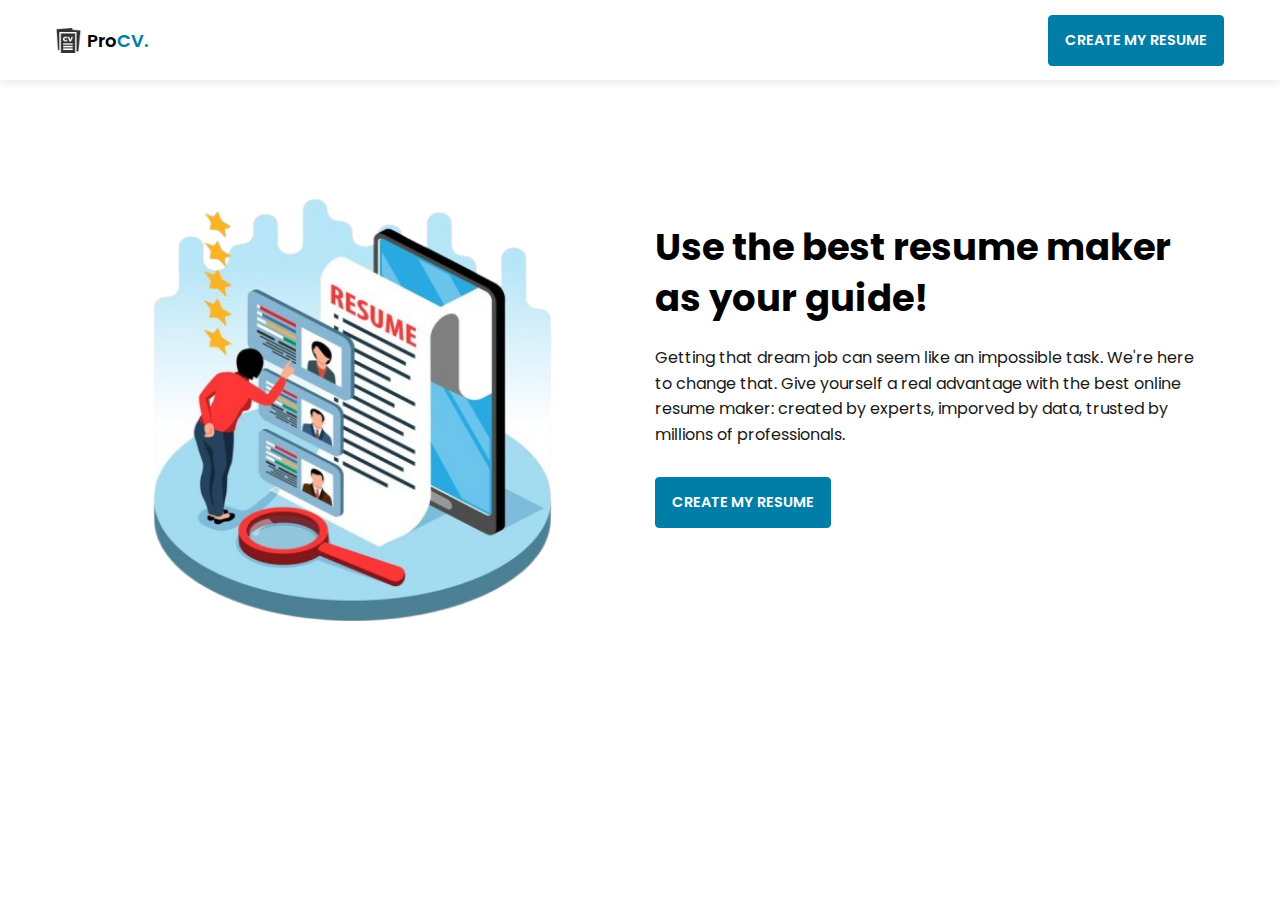
<file: index.html>
<!DOCTYPE html>
<html>

<head>
    <meta charset="utf-8">
    <meta http-equiv="X-UA-Compatible" content="IE=edge">
    <title> Resume Maker</title>
    <meta name="description" content="">
    <meta name="viewport" content="width=device-width, initial-scale=1">
    <link rel="stylesheet" href="assets/css/main.css">
</head>

<body>

    <nav class="navbar bg-white">
        <div class="container">
            <div class="navbar-content">
                <div class="brand-and-toggler">
                    <a href="index.html" class="navbar-brand">
                        <img src="assets/images/curriculum-vitae.png" alt="" class="navbar-brand-icon">
                        <span class="navbar-brand-text">Pro<span>CV.</span>
                    </a>
                    <button type="button" class="">
                        <a href="resume.html" class="btn btn-primary text-uppercase">create my resume</a>              
                     </button>
                </div>
            </div>
        </div>
    </nav>

    <div class="section-one">
        <div class="container">
            <div class="section-one-content">
                <div class="section-one-l">
                    <img src="assets/images/resume-removebg-preview.png" style="height: 89%;">
                </div>
                <div class="section-one-r text-center">
                    <h2 class="lg-title">Use the best resume maker as your guide!</h2>
                    <p class="text">Getting that dream job can seem like an impossible task. We're here to change that.
                        Give yourself a real advantage with the best online resume maker: created by experts, imporved
                        by data, trusted by millions of professionals.</p>
                    <div class="btn-group">
                        <a href="resume.html" class="btn btn-primary text-uppercase">create my resume</a>
                    </div>
                </div>
            </div>
        </div>
    </div>

</body>

</html>
</file>
<file: assets/css/main.css>
@import url('https://fonts.googleapis.com/css2?family=Manrope:wght@200;300;400;500;600;700;800&family=Poppins:ital,wght@0,100;0,200;0,300;0,400;0,500;0,600;0,700;0,800;0,900;1,100;1,200;1,300;1,400;1,500;1,600;1,700;1,800;1,900&display=swap');

:root{
    --clr-blue: #007ea7;
    --clr-blue-mid: #102542;
    --clr-blue-dark: #1A1C6A;
    --clr-white: #fff;
    --clr-bright: #EFF2F9;
    --clr-dark: black;
    --clr-black: black;
    --clr-grey: #656e83;
    --clr-green: #153243;
    --font-poppins: 'Poppins', sans-serif;
    --font-manrope: 'Manrope', sans-serif;;
    --transition: all 300ms ease-in-out;
}

*{
    padding: 0;
    margin: 0;
    box-sizing: border-box;
}

html{
    font-size: 10px;
}

body{
    font-size: 1.6rem;
    font-family: var(--font-poppins);
}

button{
    border: none;
    background-color: transparent;
    outline: 0;
    cursor: pointer;
    font-family: inherit;
}

img{
    width: 100%;
    display: block;
}

a{
    text-decoration: none;
}

/* fonts */
.font-poppins{font-family: var(--font-poppins);}
.font-manrope{font-family: var(--font-manrope);}

/* text colors */
.text-blue{color: var(--clr-blue);}
.text-blue-mid{color: var(--clr-blue-mid);}
.text-blue-dark{color: var(--clr-blue-dark);}
.text-bright{color: var(--clr-bright);}
.text-dark{color: var(--clr-dark);}
.text-grey{color: var(--clr-grey);}
.text-white{color: var(--clr-white);}

/* backgrounds */
.bg-blue{background-color: var(--clr-blue);}
.bg-blue-mid{background-color: var(--clr-blue-mid);}
.bg-blue-dark{background-color: var(--clr-blue-dark);}
.bg-bright{background-color: var(--clr-bright);}
.bg-dark{background-color: var(--clr-dark);}
.bg-grey{background-color: var(--clr-grey);}
.bg-white{background-color: var(--clr-white);}
.bg-black{background-color: var(--clr-black);}
.bg-green{background-color: var(--clr-green);}

.text-center{ text-align: center;}
.text-left{text-align: left;}
.text-right{text-align: right;}
.text-uppercase{text-transform: uppercase;}
.text-lowercase{text-transform: lowercase;}
.text-capitalize{text-transform: capitalize;}
.text{
    color: var(--clr-dark);
    opacity: 0.9;
    margin: 2rem 0;
    line-height: 1.6;
}

.fw-2{font-weight: 200;}
.fw-3{font-weight: 300;}
.fw-4{font-weight: 400;}
.fw-5{font-weight: 500;}
.fw-6{font-weight: 600;}
.fw-7{font-weight: 700;}
.fw-8{font-weight: 800;}

.fs-13{font-size: 13px;}
.fs-14{font-size: 14px;}
.fs-15{font-size: 15px;}
.fs-16{font-size: 16px;}
.fs-17{font-size: 17px;}
.fs-18{font-size: 18px;}
.fs-19{font-size: 19px;}
.fs-20{font-size: 20px;}
.fs-21{font-size: 21px;}
.fs-22{font-size: 22px;}
.fs-23{font-size: 23px;}
.fs-24{font-size: 24px;}
.fs-25{font-size: 25px;}

.ls-1{letter-spacing: 1px;}
.ls-2{letter-spacing: 2px;}

.container{
    max-width: 1200px;
    margin: 0 auto;
    padding: 0 1.6rem;
}

/* bars button */
.bars{
    display: flex;
    flex-direction: column;
    justify-content: space-between;
    height: 16.5px;
    width: 25px;
}
.bars .bar{
    width: 100%;
    height: 2px;
    background-color: var(--clr-blue);
    transition: var(--transition);
}

.bars:hover .bar{
    background-color: var(--clr-dark);
}

/* buttons */
.btn{
    font-size: 14.5px;
    font-weight: 600;
    padding: 1.4rem 1.6rem;
    border-radius: 4px;
    display: inline-block;
}

.btn-primary{
    background-color: var(--clr-blue);
    color: var(--clr-white);
    border: 1px solid var(--clr-blue);
    transition: var(--transition);
}

.btn-primary:hover{
    background-color: transparent;
    color: var(--clr-dark);
    border-color: var(--clr-grey);
}

.btn-secondary{
    background-color: transparent;
    color: var(--clr-dark);
    border: 1px solid var(--clr-grey);
    transition: var(--transition);
}

.btn-secondary:hover{
    background-color: var(--clr-blue);
    color: var(--clr-white);
    border-color: var(--clr-blue);
}

.btn-group button:first-child, .btn-group a:first-child{
    margin-right: 1rem!important;
}

/* navbar part */
.navbar{
    height: 80px;
    display: flex;
    align-items: center;
    box-shadow: rgba(0, 0, 0, 0.08) 0px 3px 8px;
}

.navbar .container{
    width: 100%;
}

.navbar-brand{
    display: flex;
    align-items: center;
    justify-content: flex-start;
    font-size: 1.8rem;
}
.navbar-brand-text{
    color: var(--clr-dark);
    font-weight: 600;
}
.navbar-brand-text span{
    color: var(--clr-blue);
}
.navbar-brand-icon{
    width: 25px;
    margin-right: 6px;
    opacity: 0.8;
}
.brand-and-toggler{
    display: flex;
    align-items: center;
    justify-content: space-between;
}
.header{
    min-height: calc(100vh - 80px);
    display: flex;
    flex-direction: column;
    align-items: center;
    justify-content: center;
}
.header-content{
    max-width: 740px;
    margin-right: auto;
    margin-left: auto;
}
.header-content img{
    max-width: 760px;
    border-top-right-radius: 8px;
    border-top-left-radius: 8px;
    margin-top: 3.2rem;
}
.lg-title{
    margin: 1.4rem 0;
    font-size: 37px;
    line-height: 1.4;
    color: var(--clr-dark);
}
.header-content p{
    margin-bottom: 2.6rem;
    line-height: 1.6;
}


/* section one */
.section-one{
    padding: 64px 0;
    min-height: 80vh;
    display: flex;
    align-items: center;
}
.section-one-l img{
    max-width: 545px;
    margin-right: auto;
    margin-left: auto;
}
.section-one-r{
    margin-top: 4rem;
}

.section-one .btn-group{
    margin-top: 2rem;
}
.section-one-r{
    max-width: 545px;
    margin-right: auto;
    margin-left: auto;
}
.section-one-r .btn-group{
    margin-top: 3rem;
}

/* section two */
.section-two{
    padding: 64px 0;
}
.section-two .section-items{
    display: grid;
    gap: 2rem;
}

.section-two .section-item{
    max-width: 350px;
    text-align: center;
    margin-right: auto;
    margin-left: auto;
}
.section-two .section-item-icon{
    margin: 1rem 0;
}
.section-two .section-item-icon img{
    width: 80px;
    margin-right: auto;
    margin-left: auto;
}
.section-two .section-item-title{
    color: var(--clr-blue-dark);
    font-size: 1.8rem;
    font-weight: 600;
}
.section-two .text{
    margin: 0.9rem 0;
}

/* footer */
.footer{
    padding: 3rem 0;
}
.footer-content p{
    color: var(--clr-grey);
}
.footer-content p span{
    color: var(--clr-white);
}

/* media queries */
@media screen and (min-width: 768px){
    .section-two .section-items{
        grid-template-columns: repeat(2, 1fr);
    }
}

@media screen and (min-width: 992px){
    .section-one-content{
        display: grid;
        grid-template-columns: repeat(2, 1fr);
        column-gap: 3rem;
    }
    .section-one-r{
        text-align: left;
    }
    .section-two .section-items{
        grid-template-columns: repeat(3, 1fr);
    }
    .section-two .section-item{
        text-align: left;
    }
    .section-two .section-item-icon img{
        margin-left: 0;
    }
}



/* resume page */
#about-sc{
    padding: 64px 0;
}

.cv-form-row-title{
    background-color: var(--clr-dark);
    padding: 0.8rem 1.6rem;
    margin-bottom: 2rem;
}

.cv-form-row-title h3{
    color: var(--clr-white);
    font-weight: 500;
    text-transform: uppercase;
    letter-spacing: 1.5px;
    font-size: 1.7rem;
}
.cv-form-blk{
    margin: 3rem 0;
}
.cv-form-row{
    padding: 3rem 2rem 0 2rem;
    border: 1px solid rgba(0, 0, 0, 0.08);
    margin-bottom: 1rem;
    position: relative;
}
textarea{
    resize: none;
}
.form-elem{
    margin-bottom: 3rem;
    position: relative;
}
.form-label{
    display: block;
    font-weight: 600;
    font-size: 14px;
    color: var(--clr-dark);
    margin-bottom: 0.5rem;
}
.form-control{
    border-radius: none;
    border: 1px solid rgba(0, 0, 0, 0.1);
    font-size: 14px;
    padding: 0.8rem 1.6rem;
    font-family: inherit;
    width: 100%;
    outline: 0;
    transition: var(--transition);
}

.form-control:focus{
    border-color: rgba(0, 0, 0, 0.3);
}
.form-text{
    color: #ca0b00;
    font-size: 12px;
    position: absolute;
    letter-spacing: 0.5px;
    top: calc(100% + 2px);
    left: 0;
    width: 100%;
}
.cols-3, .cols-2{
    display: grid;
}
.repeater-add-btn{
    width: 25px;
    height: 25px;
    background-color: var(--clr-blue-mid);
    font-size: 1.6rem;
    color: var(--clr-white);
    margin: 1rem 0;
}
.repeater-remove-btn{
    position: absolute;
    top: 10px;
    right: 10px;
    z-index: 999;
    width: 25px;
    height: 25px;
    border-radius: 50%;
    background-color: #ca0b00;
    color: var(--clr-white);
    font-size: 1.6rem;
}

/* preview section */
.preview-cnt{
    border-radius: 5px;
    display: grid;
    grid-template-columns: 32% auto;
    box-shadow: rgba(149, 157, 165, 0.2) 0px 8px 24px;
    overflow: hidden;
}

.preview-cnt-l{
    padding: 3rem 3rem 2rem 3rem;
}
.preview-cnt-r{
    padding: 3rem 3rem 3rem 4rem;
}
.preview-cnt-l .preview-blk:nth-child(1){
    text-align: center;
}
.preview-image{
    width: 120px;
    height: 120px;
    border-radius: 50%;
    overflow: hidden;
    margin-right: auto;
    margin-left: auto;
}
.preview-image img{
    width: 100%;
    height: 100%;
    object-fit: cover;
}
.preview-item-name{
    font-size: 2.4rem;
    font-weight: 600;
    margin: 1.8rem 0;
    position: relative;
}
.preview-item-name::after{
    position: absolute;
    content: "";
    bottom: -10px;
    width: 50px;
    height: 1.5px;
    background-color: rgba(255, 255, 255, 0.5);
    left: 50%;
    transform: translateX(-50%);
}
.preview-blk{
    padding: 1rem 0;
    margin-bottom: 1rem;
}
.preview-blk-title h3{
    text-transform: uppercase;
    letter-spacing: 0.5px;
    border-bottom: 0.5px solid rgba(0, 0, 0, 0.08);
    padding-bottom: 0.5rem;
}
.preview-blk-title{
    margin-bottom: 1rem;
}
.preview-blk-list .preview-item{
    font-size: 1.5rem;
    margin-bottom: 0.2rem;
    opacity: 0.95;
}
.preview-cnt-r .preview-blk-title{
    color: var(--clr-dark);
}
.preview-cnt-r .preview-blk-list .preview-item{
    margin-top: 1.8rem;
}

.achievements-items.preview-blk-list .preview-item span:first-child,
.educations-items.preview-blk-list .preview-item span:first-child,
.experiences-items.preview-blk-list .preview-item span:first-child{
    display: block;
    font-weight: 600;
    margin-bottom: 1rem;
    background-color: rgba(0, 0, 0, 0.03);
}

.educations-items.preview-blk-list .preview-item span:nth-child(2),
.experiences-items.preview-blk-list .preview-item span:nth-child(2){
    font-weight: 600;
    margin-right: 1rem;
}

.educations-items.preview-blk-list .preview-item span:nth-child(3),
.experiences-items.preview-blk-list .preview-item span:nth-child(3){
    font-style: italic;
    margin-right: 1rem;
}

.educations-items.preview-blk-list .preview-item span:nth-child(4),
.educations-items.preview-blk-list .preview-item span:nth-child(5),
.experiences-items.preview-blk-list .preview-item span:nth-child(4),
.experiences-items.preview-blk-list .preview-item span:nth-child(5){
    margin-right: 1rem;
    background-color: var(--clr-green);
    color: var(--clr-white);
    padding: 0 1rem;
    border-radius: 0.6rem;
}

.educations-items.preview-blk-list .preview-item span:nth-child(6),
.experiences-items.preview-blk-list .preview-item span:nth-child(6){
    font-size: 13.5px;
    display: block;
    opacity: 0.8;
    margin-top: 1rem;
}
.projects-items.preview-blk-list .preview-item span{
    display: block;
}

@media screen and (min-width: 768px){
    .cols-3{
        grid-template-columns: repeat(3, 1fr);
        column-gap: 2rem;
    }
    .cols-2{
        grid-template-columns: repeat(2, 1fr);
        column-gap: 2rem;
    }
}

@media screen and (min-width: 992px){
    .cv-form-row{
        padding: 3rem 3rem 0rem 3rem;
    }
    .cols-3{
        grid-template-columns: repeat(3, 1fr);
    }
}

.print-btn-sc{
    margin: 2rem 0 6rem 0;
}

/* print section */
@media print{
    body *{
        visibility: hidden;
    }

    .non_print_area{
        display: none;
    }

    .print_area, .print_area *{
        visibility: visible;
    }

    .print_area{
        width: 100%;
        position: absolute;
        left: 0;
        top: 0;
        overflow: hidden;
    }
}
</file>
